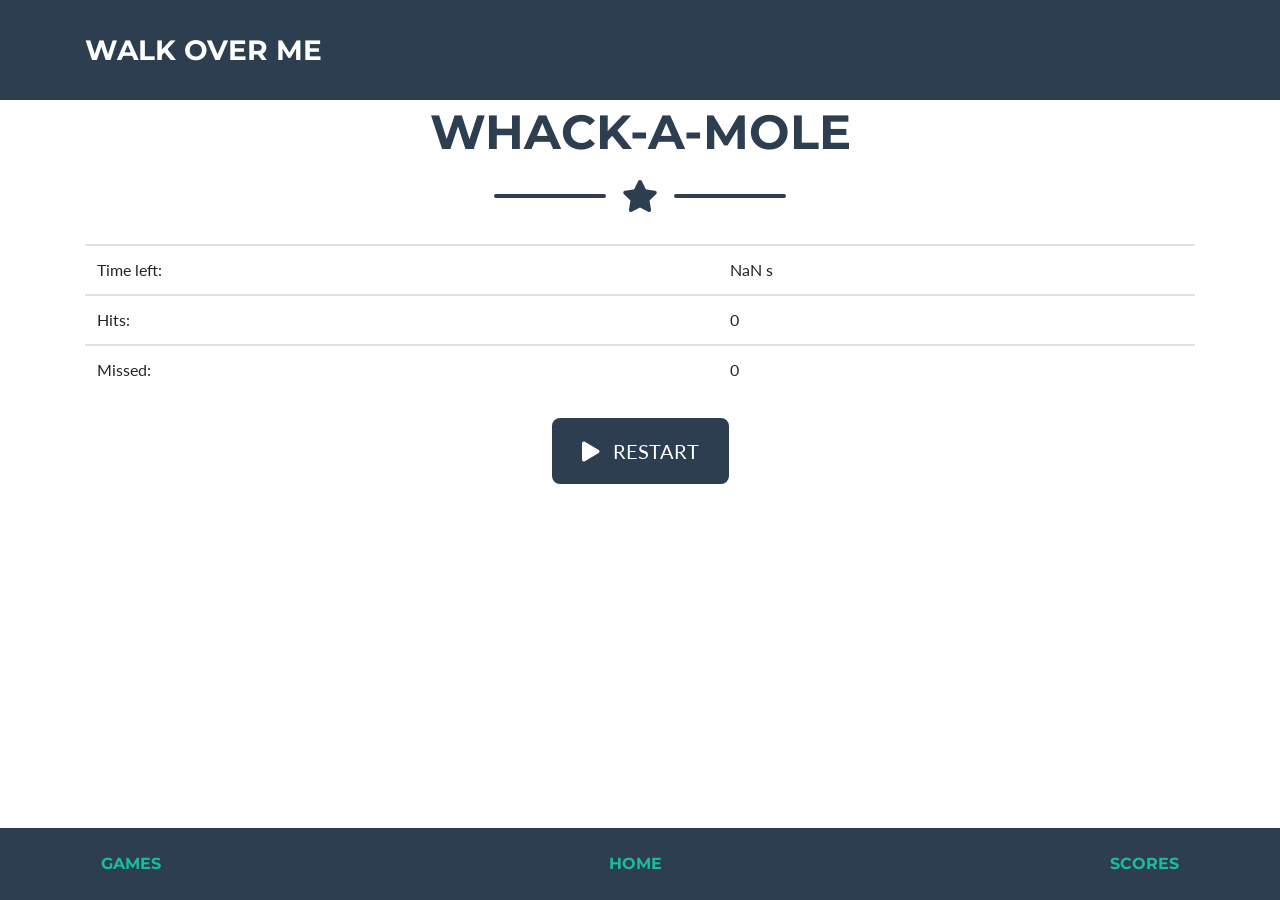
<file: moleGame.html>
<!DOCTYPE html>
<html lang="en">

<head>

  <meta charset="utf-8">
  <meta name="viewport" content="width=device-width, initial-scale=1, shrink-to-fit=no">
  <meta name="description" content="">
  <meta name="author" content="">

  <title>WOM</title>

  <!-- Custom fonts for this theme -->
  <link href="vendor/fontawesome-free/css/all.min.css" rel="stylesheet" type="text/css">
  <link href="https://fonts.googleapis.com/css?family=Montserrat:400,700" rel="stylesheet" type="text/css">
  <link href="https://fonts.googleapis.com/css?family=Lato:400,700,400italic,700italic" rel="stylesheet" type="text/css">

  <!-- Theme CSS -->
  <link href="css/freelancer.css" rel="stylesheet">

  <script src="js/script1.js"></script>

</head>

<body id="page-top">

  <!-- Navigation -->
  <nav class="navbar navbar-expand-lg bg-secondary text-uppercase fixed-top mainNav">
    <div class="container">
      <a class="navbar-brand js-scroll-trigger" href="index.html">Walk Over Me</a>

      <button class="navbar-toggler navbar-toggler-right text-uppercase font-weight-bold bg-primary text-white rounded" type="button">
        <i class="fas fa-2x fa-info-circle"></i>
      </button>
    </div>
  </nav>

  <nav class="navbar navbar-expand-lg bg-secondary text-uppercase fixed-bottom mainNav" id="mainNav">
    <div class="container">
            <a class="nav-link py-3 px-0 px-lg-3 rounded js-scroll-trigger" href="gameSelectionV2.html">Games</a>
            <a class="nav-link py-3 px-0 px-lg-3 rounded js-scroll-trigger" href="index.html">Home</a>
            <a class="nav-link py-3 px-0 px-lg-3 rounded js-scroll-trigger active" href="scoreboard.html">Scores</a>
      </div>
    </nav>

  <!-- Contact Section -->
  <section class="page-section" id="contact">
    <div class="container">

      <!-- Contact Section Heading -->
      <h2 class="page-section-heading text-center text-uppercase text-secondary mb-0">Whack-a-Mole</h2>

      <!-- Icon Divider -->
      <div class="divider-custom">
        <div class="divider-custom-line"></div>
        <div class="divider-custom-icon">
          <i class="fas fa-star"></i>
        </div>
        <div class="divider-custom-line"></div>
      </div>

      <table class="table" id="statusTable">
        <tbody>
          <tr>
            <td>Time left:</td>
            <td><span id="countdownTimer">60</span> s</td>
        </tr>
        <tr>
            <td>Hits:</td>
            <td>0</td>
        </tr>
        <tr>
            <td>Missed:</td>
            <td>0</td>
        </tr>
        </tbody>
      </table>

      <div class="text-center mt-4">

          <button class="btn btn-secondary btn-xl" onclick="gotowam();">
          <i class="fas fa-play mr-2"></i>
          RESTART
        </button>
      </div>

    </div>
  </section>


  <!-- Bootstrap core JavaScript -->
  <script src="vendor/jquery/jquery.min.js"></script>
  <script src="vendor/bootstrap/js/bootstrap.bundle.min.js"></script>

  <!-- Plugin JavaScript -->
  <script src="vendor/jquery-easing/jquery.easing.min.js"></script>

  <!-- Contact Form JavaScript -->
  <script src="js/jqBootstrapValidation.js"></script>
  <script src="js/contact_me.js"></script>

  <!-- Custom scripts for this template -->
  <script src="js/freelancer.min.js"></script>


  <script>window.onload = countdown();</script>

</body>

</html>
</file>
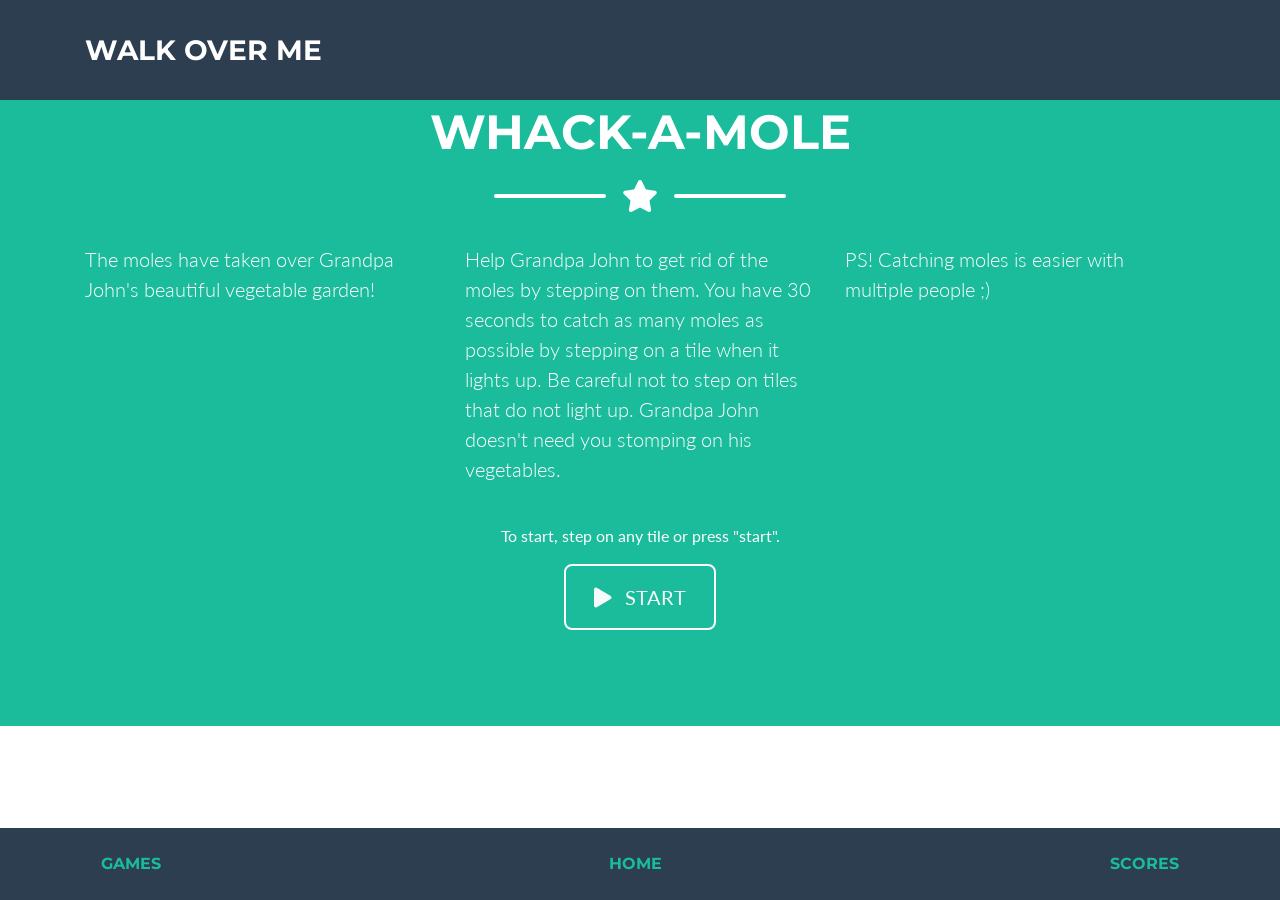
<file: moleStartScreen.html>
<!DOCTYPE html>
<html lang="en">

<head>

  <meta charset="utf-8">
  <meta name="viewport" content="width=device-width, initial-scale=1, shrink-to-fit=no">
  <meta name="description" content="">
  <meta name="author" content="">

  <title>WOM</title>

  <!-- Custom fonts for this theme -->
  <link href="vendor/fontawesome-free/css/all.min.css" rel="stylesheet" type="text/css">
  <link href="https://fonts.googleapis.com/css?family=Montserrat:400,700" rel="stylesheet" type="text/css">
  <link href="https://fonts.googleapis.com/css?family=Lato:400,700,400italic,700italic" rel="stylesheet" type="text/css">

  <!-- Theme CSS -->
  <link href="css/freelancer.css" rel="stylesheet">

  <script src="js/script1.js"></script>

</head>

<body id="page-top">

  <!-- Navigation -->
  <nav class="navbar navbar-expand-lg bg-secondary text-uppercase fixed-top mainNav">
    <div class="container">
      <a class="navbar-brand js-scroll-trigger" href="index.html">Walk Over Me</a>

      <button class="navbar-toggler navbar-toggler-right text-uppercase font-weight-bold bg-primary text-white rounded" type="button">
        <i class="fas fa-2x fa-info-circle"></i>
      </button>
    </div>
  </nav>

  <nav class="navbar navbar-expand-lg bg-secondary text-uppercase fixed-bottom mainNav" id="mainNav">
    <div class="container">
            <a class="nav-link py-3 px-0 px-lg-3 rounded js-scroll-trigger" href="gameSelectionV2.html">Games</a>
            <a class="nav-link py-3 px-0 px-lg-3 rounded js-scroll-trigger" href="index.html">Home</a>
            <a class="nav-link py-3 px-0 px-lg-3 rounded js-scroll-trigger active" href="scoreboard.html">Scores</a>
      </div>
    </nav>

  <!-- About Section -->
  <section class="page-section bg-primary text-white mb-0" id="about">
    <div class="container">

      <!-- About Section Heading -->
      <h2 class="page-section-heading text-center text-uppercase text-white">Whack-a-Mole</h2>

      <!-- Icon Divider -->
      <div class="divider-custom divider-light">
        <div class="divider-custom-line"></div>
        <div class="divider-custom-icon">
          <i class="fas fa-star"></i>
        </div>
        <div class="divider-custom-line"></div>
      </div>

      <!-- About Section Content -->
      <div class="row">
        <div class="col-lg-4 ml-auto">
          <p class="lead">The moles have taken over Grandpa John's beautiful vegetable garden!</p>
        </div>
        <div class="col-lg-4 mr-auto">
          <p class="lead">Help Grandpa John to get rid of the moles by stepping on them. You have 30 seconds to catch as many moles as possible by stepping on a tile when it lights up. Be careful not to step on tiles that do not light up. Grandpa John doesn't need you stomping on his vegetables.</p>
        </div>
        <div class="col-lg-4 mr-auto">
          <p class="lead">PS! Catching moles is easier with multiple people ;)</p>
        </div>
      </div>

      <!-- About Section Button -->
      <div class="text-center mt-4">

        <p>To start, step on any tile or press "start".</p>
        <a>
          <button class="btn btn-xl btn-outline-light" onclick="gotowam();">
          <i class="fas fa-play mr-2"></i>
          START
        </button>
      </a>
      </div>

    </div>
  </section>


  <!-- Bootstrap core JavaScript -->
  <script src="vendor/jquery/jquery.min.js"></script>
  <script src="vendor/bootstrap/js/bootstrap.bundle.min.js"></script>

  <!-- Plugin JavaScript -->
  <script src="vendor/jquery-easing/jquery.easing.min.js"></script>

  <!-- Contact Form JavaScript -->
  <script src="js/jqBootstrapValidation.js"></script>
  <script src="js/contact_me.js"></script>

  <!-- Custom scripts for this template -->
  <script src="js/freelancer.min.js"></script>

</body>

</html>
</file>
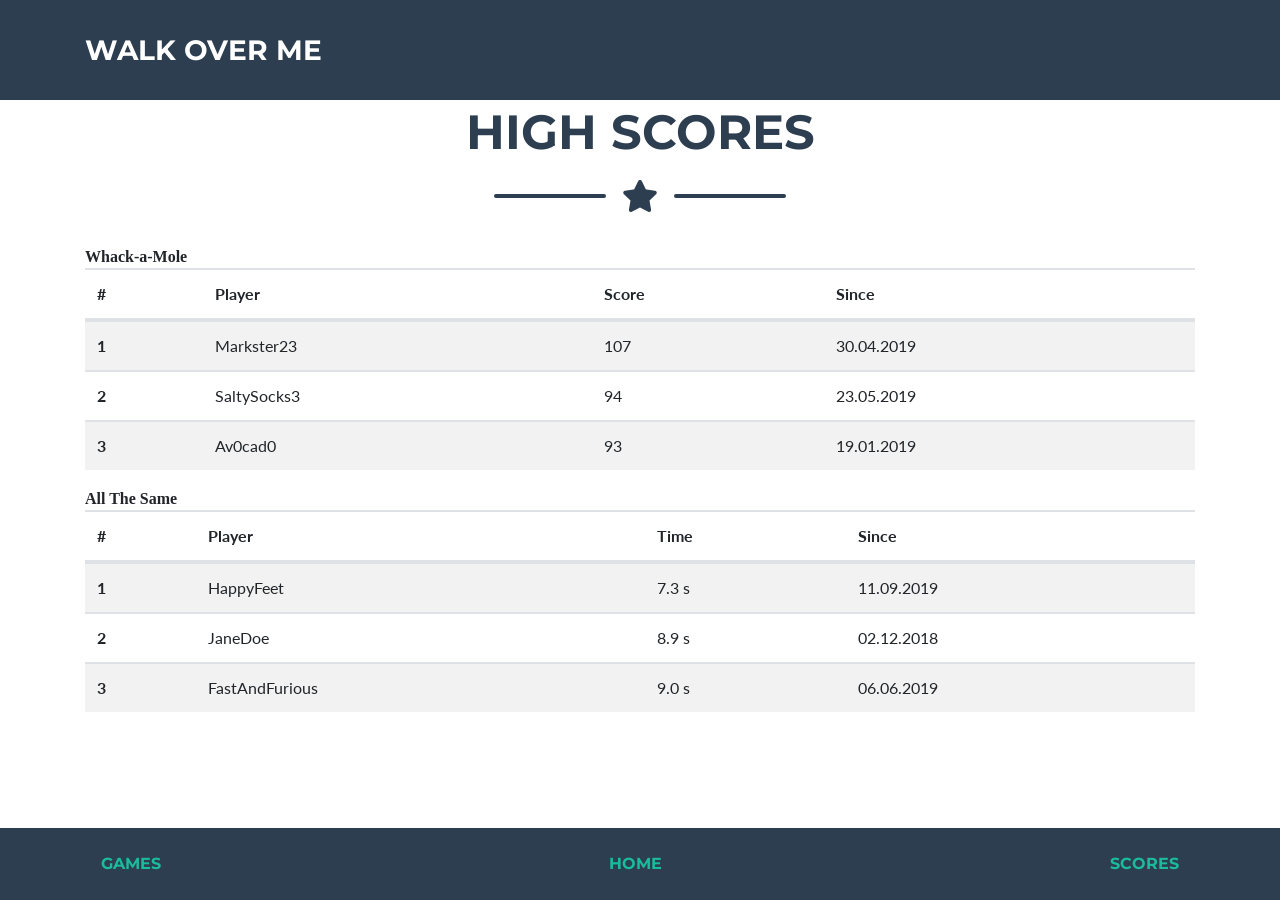
<file: scoreboard.html>
<!DOCTYPE html>
<html lang="en">

<head>

  <meta charset="utf-8">
  <meta name="viewport" content="width=device-width, initial-scale=1, shrink-to-fit=no">
  <meta name="description" content="">
  <meta name="author" content="">

  <title>WOM</title>

  <!-- Custom fonts for this theme -->
  <link href="vendor/fontawesome-free/css/all.min.css" rel="stylesheet" type="text/css">
  <link href="https://fonts.googleapis.com/css?family=Montserrat:400,700" rel="stylesheet" type="text/css">
  <link href="https://fonts.googleapis.com/css?family=Lato:400,700,400italic,700italic" rel="stylesheet" type="text/css">

  <!-- Theme CSS -->
  <link href="css/freelancer.css" rel="stylesheet">

</head>

<body id="page-top">

  <!-- Navigation -->
  <nav class="navbar navbar-expand-lg bg-secondary text-uppercase fixed-top mainNav">
    <div class="container">
      <a class="navbar-brand js-scroll-trigger" href="index.html">Walk Over Me</a>
    </div>
  </nav>

  <nav class="navbar navbar-expand-lg bg-secondary text-uppercase fixed-bottom mainNav" id="mainNav">
    <div class="container">
            <a class="nav-link py-3 px-0 px-lg-3 rounded js-scroll-trigger" href="gameSelectionV2.html">Games</a>
            <a class="nav-link py-3 px-0 px-lg-3 rounded js-scroll-trigger" href="index.html">Home</a>
            <a class="nav-link py-3 px-0 px-lg-3 rounded js-scroll-trigger active" href="scoreboard.html">Scores</a>
      </div>
    </nav>

 

  <!-- Contact Section -->
  <section class="page-section" id="contact">
    <div class="container">

      <!-- Contact Section Heading -->
      <h2 class="page-section-heading text-center text-uppercase text-secondary mb-0">HIGH SCORES</h2>

      <!-- Icon Divider -->
      <div class="divider-custom">
        <div class="divider-custom-line"></div>
        <div class="divider-custom-icon">
          <i class="fas fa-star"></i>
        </div>
        <div class="divider-custom-line"></div>
      </div>

      <div>
        <i class="fas">Whack-a-Mole</i>
      </div>

      <table class="table table-striped">
        <thead>
          <tr>
            <th scope="col">#</th>
            <th scope="col">Player</th>
            <th scope="col">Score</th>
            <th scope="col">Since</th>
          </tr>
        </thead>
        <tbody>
          <tr>
            <th scope="row">1</th>
            <td>Markster23</td>
            <td>107</td>
            <td>30.04.2019</td>
          </tr>
          <tr>
            <th scope="row">2</th>
            <td>SaltySocks3</td>
            <td>94</td>
            <td>23.05.2019</td>
          </tr>
          <tr>
            <th scope="row">3</th>
            <td>Av0cad0</td>
            <td>93</td>
            <td>19.01.2019</td>
          </tr>
        </tbody>
      </table>

      <div>
        <i class="fas">All The Same</i>
      </div>

      <table class="table table-striped">
        <thead>
          <tr>
            <th scope="col">#</th>
            <th scope="col">Player</th>
            <th scope="col">Time</th>
            <th scope="col">Since</th>
          </tr>
        </thead>
        <tbody>
          <tr>
            <th scope="row">1</th>
            <td>HappyFeet</td>
            <td>7.3 s</td>
            <td>11.09.2019</td>
          </tr>
          <tr>
            <th scope="row">2</th>
            <td>JaneDoe</td>
            <td>8.9 s</td>
            <td>02.12.2018</td>
          </tr>
          <tr>
            <th scope="row">3</th>
            <td>FastAndFurious</td>
            <td>9.0 s</td>
            <td>06.06.2019</td>
          </tr>
        </tbody>
      </table>

    </div>
  </section>


 
  <!-- Bootstrap core JavaScript -->
  <script src="vendor/jquery/jquery.min.js"></script>
  <script src="vendor/bootstrap/js/bootstrap.bundle.min.js"></script>

  <!-- Plugin JavaScript -->
  <script src="vendor/jquery-easing/jquery.easing.min.js"></script>

  <!-- Contact Form JavaScript -->
  <script src="js/jqBootstrapValidation.js"></script>
  <script src="js/contact_me.js"></script>

  <!-- Custom scripts for this template -->
  <script src="js/freelancer.min.js"></script>

</body>

</html>
</file>
